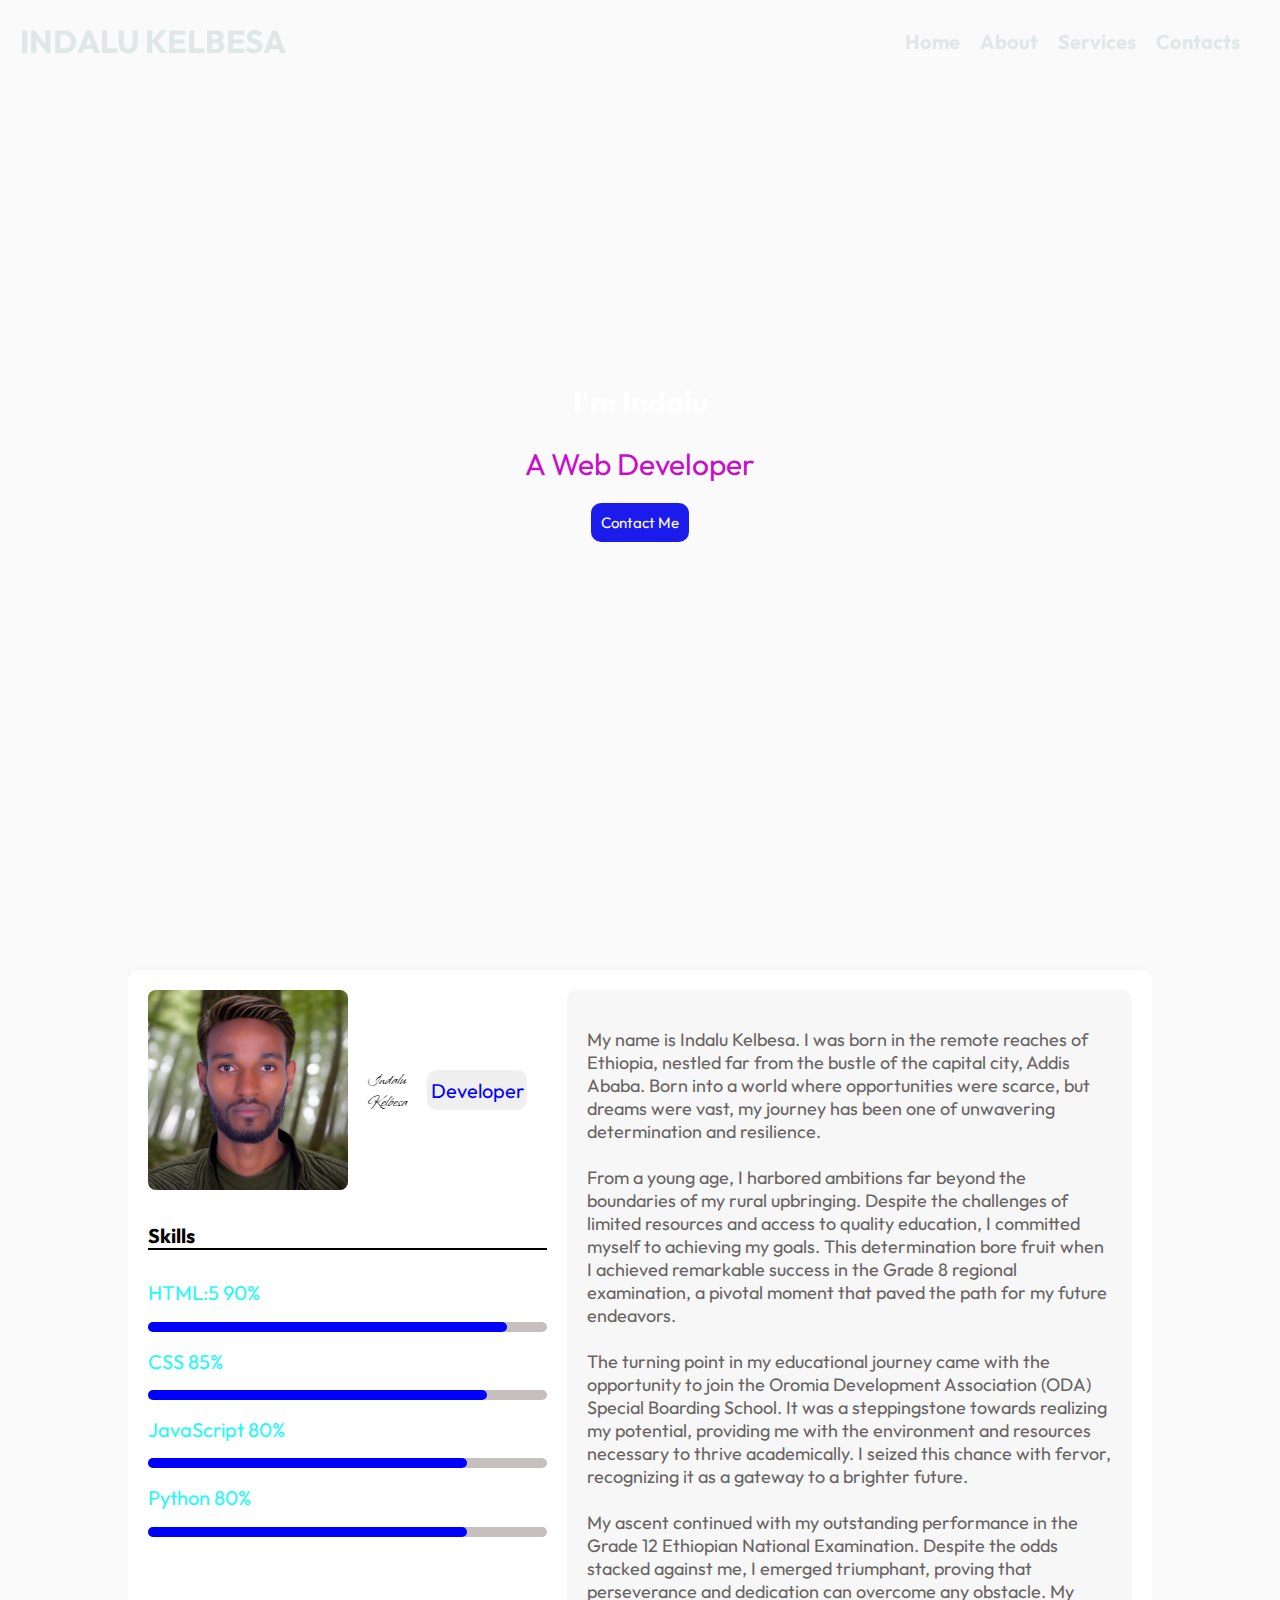
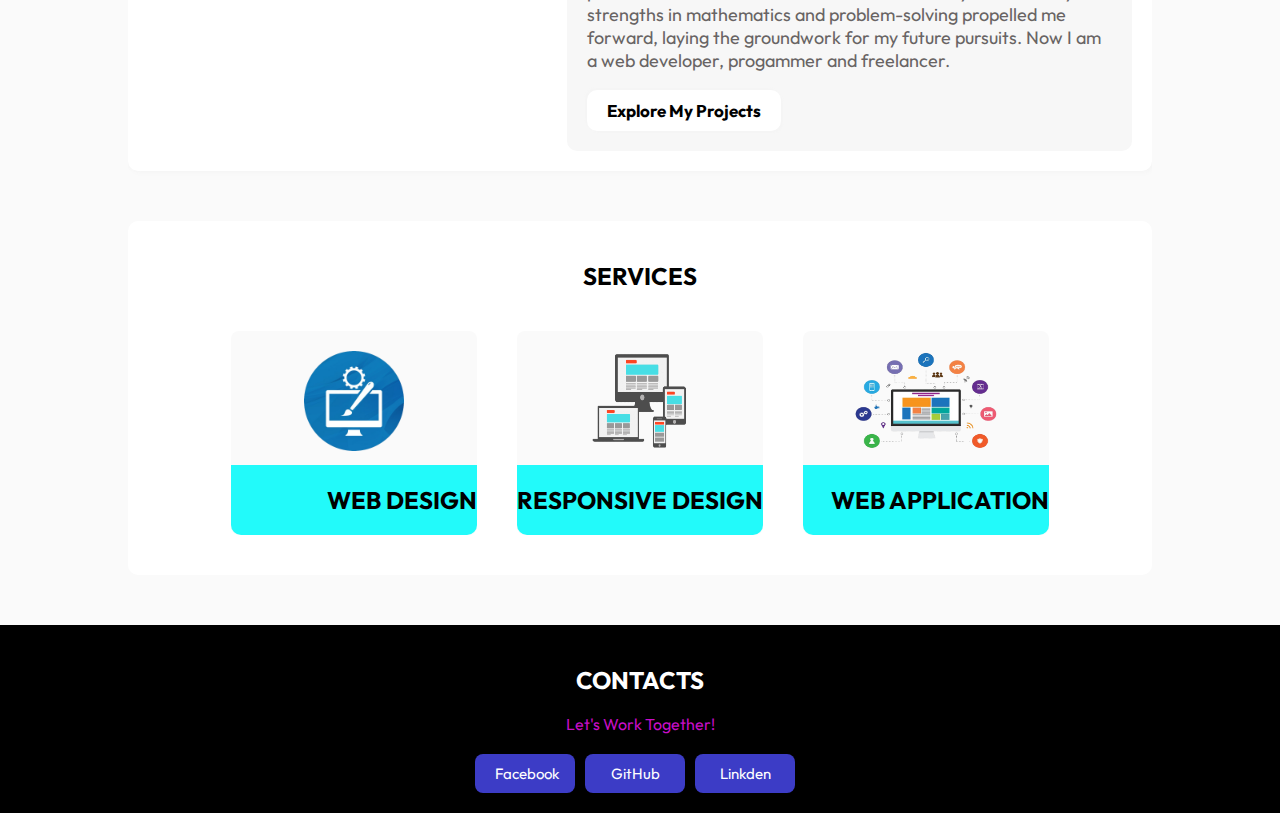
<file: index.html>
<!DOCTYPE html>
<html lang="en">
  <head>
    <meta charset="UTF-8" />
    <meta name="viewport" content="width=device-width, initial-scale=1.0" />
    <title>Indalu Portifolio</title>
    <link
      rel="stylesheet"
      href="https://cdnjs.cloudflare.com/ajax/libs/font-awesome/6.5.2/css/all.min.css"
      integrity="sha512-SnH5WK+bZxgPHs44uWIX+LLJAJ9/2PkPKZ5QiAj6Ta86w+fsb2TkcmfRyVX3pBnMFcV7oQPJkl9QevSCWr3W6A=="
      crossorigin="anonymous"
      referrerpolicy="no-referrer"
    />
    <link
      rel="stylesheet"
      href="https://cdnjs.cloudflare.com/ajax/libs/font-awesome/4.7.0/css/font-awesome.min.css"
    />
    <link rel="shortcut icon" href="web-removed.png" type="image/x-icon" />
    <link rel="preconnect" href="https://fonts.googleapis.com" />
    <link rel="preconnect" href="https://fonts.gstatic.com" crossorigin />
    <link
      href="https://fonts.googleapis.com/css2?family=Courgette&display=swap"
      rel="stylesheet"
    />
    <link rel="preconnect" href="https://fonts.googleapis.com" />
    <link rel="preconnect" href="https://fonts.gstatic.com" crossorigin />
    <link
      href="https://fonts.googleapis.com/css2?family=Whisper&display=swap"
      rel="stylesheet"
    />
    <link rel="preconnect" href="https://fonts.googleapis.com" />
    <link rel="preconnect" href="https://fonts.gstatic.com" crossorigin />
    <link
      href="https://fonts.googleapis.com/css2?family=Outfit:wght@100..900&display=swap"
      rel="stylesheet"
    />
    <link rel="stylesheet" href="style.css" />
  </head>
  <body>
    <div class="loading" id="loader"></div>
    <nav id="home" class="section">
      <div class="menu-bar">
        <button id="open-btn"><i class="fa-solid fa-bars"></i></button>
        <h1>INDALU KELBESA</h1>
      </div>

      <div class="links hide-menu" id="link">
        <button id="close-btn">X</button>
        <li class="menus"><a href="#home" class="active nav-link">Home</a></li>
        <li class="menus">
          <a href="#about-section" class="nav-link">About</a>
        </li>
        <li class="menus"><a href="#services" class="nav-link">Services</a></li>
        <li class="menus"><a href="#contact" class="nav-link">Contacts</a></li>
      </div>
    </nav>
    <div class="hero" id="hero">
      <h2>I'm Indalu</h2>
      <small>A Web Developer</small>
      <div class="contact-button">
        <button id="contact-btn"><a  href="#contact" >Contact Me</a></button>
      </div>
    </div>
    <div class="all-container">
      <div class="container section" id="about-section">
        <div class="skill-section">
          <div class="about">
            <img src="Indalu.png" alt="" width="200px" height="200px" />
            <div class="author">
              <span><a class="whisper-regular">Indalu</a></span>
              <span><a class="whisper-regular">Kelbesa</a></span>
            </div>
            <button id="btn">Developer</button>
          </div>
          <div class="skill">
            <h1>Skills</h1>
            <div class="html">
              <h2 class="courgette-regular">HTML:5 90%</h2>
              <div class="html-skill">
                <span class="skill-percentage"></span>
              </div>
            </div>
            <div class="css">
              <h2 class="courgette-regular">CSS 85%</h2>
              <div class="html-skill">
                <span class="css-percentage"></span>
              </div>
            </div>
            <div class="java">
              <h2 class="courgette-regular">JavaScript 80%</h2>
              <div class="html-skill">
                <span class="java-percentage"></span>
              </div>
            </div>
            <div class="python">
              <h2 class="courgette-regular">Python 80%</h2>
              <div class="html-skill">
                <span class="python-percentage"></span>
              </div>
            </div>
          </div>
        </div>

        <div class="about-content">
          <p>
            My name is Indalu Kelbesa. I was born in the remote reaches of
            Ethiopia, nestled far from the bustle of the capital city, Addis
            Ababa. Born into a world where opportunities were scarce, but dreams
            were vast, my journey has been one of unwavering determination and
            resilience.<br /><br />From a young age, I harbored ambitions far
            beyond the boundaries of my rural upbringing. Despite the challenges
            of limited resources and access to quality education, I committed
            myself to achieving my goals. This determination bore fruit when I
            achieved remarkable success in the Grade 8 regional examination, a
            pivotal moment that paved the path for my future endeavors.<br /><br />
            The turning point in my educational journey came with the
            opportunity to join the Oromia Development Association (ODA) Special
            Boarding School. It was a steppingstone towards realizing my
            potential, providing me with the environment and resources necessary
            to thrive academically. I seized this chance with fervor,
            recognizing it as a gateway to a brighter future.<br /><br />
            My ascent continued with my outstanding performance in the Grade 12
            Ethiopian National Examination. Despite the odds stacked against me,
            I emerged triumphant, proving that perseverance and dedication can
            overcome any obstacle. My strengths in mathematics and
            problem-solving propelled me forward, laying the groundwork for my
            future pursuits. Now I am a web developer, progammer and freelancer.
          </p>
          <button id="btn-2">Explore My Projects</button>
        </div>
      </div>
      <div class="services section" id="services">
        <h2>SERVICES</h2>
        <div class="main-services">
          <div class="design" id="design">
            <div>
              <img src="web-removed.png" alt="" width="100px" height="100px" />
            </div>
            <div class="app">
              <h2>WEB DESIGN</h2>
            </div>

            <!--web-design services goes here-->
          </div>
          <div class="design" id="design">
            <div>
              <img
                src="responsive design.webp"
                alt=""
                width="100px"
                height="100px"
              />
            </div>
            <div class="app">
              <h2>RESPONSIVE DESIGN</h2>
            </div>

            <!--responsive-design services goes here-->
          </div>
          <div class="design" id="design">
            <div>
              <img
                src="web-app-removed.png"
                alt=""
                width="200px"
                height="100px"
              />
            </div>
            <div class="app">
              <h2>WEB APPLICATION</h2>
            </div>

            <!--web-application services goes here-->
          </div>
        </div>
      </div>
    </div>
    <footer id="contact" class="section">
      <h2>CONTACTS</h2>
      <small style="font-size: 16px; margin-bottom: 20px"
        >Let's work together!</small
      >
      <div class="contact-section">
        <li>
          <a href="https://www.facebook.com/profile.php?id=100090785490569"
            >Facebook</a
          >
        </li>
        <li><a href="https://github.com/Indalu616">GitHub</a></li>
        <li>
          <a href="https://www.linkedin.com/in/indalu-kelbesa-106956293/"
            >Linkden</a
          >
        </li>
      </div>
      <div class="copy"></div>
    </footer>
    <script src="react.js"></script>
    <script src="script.js"></script>
  </body>
</html>
</file>
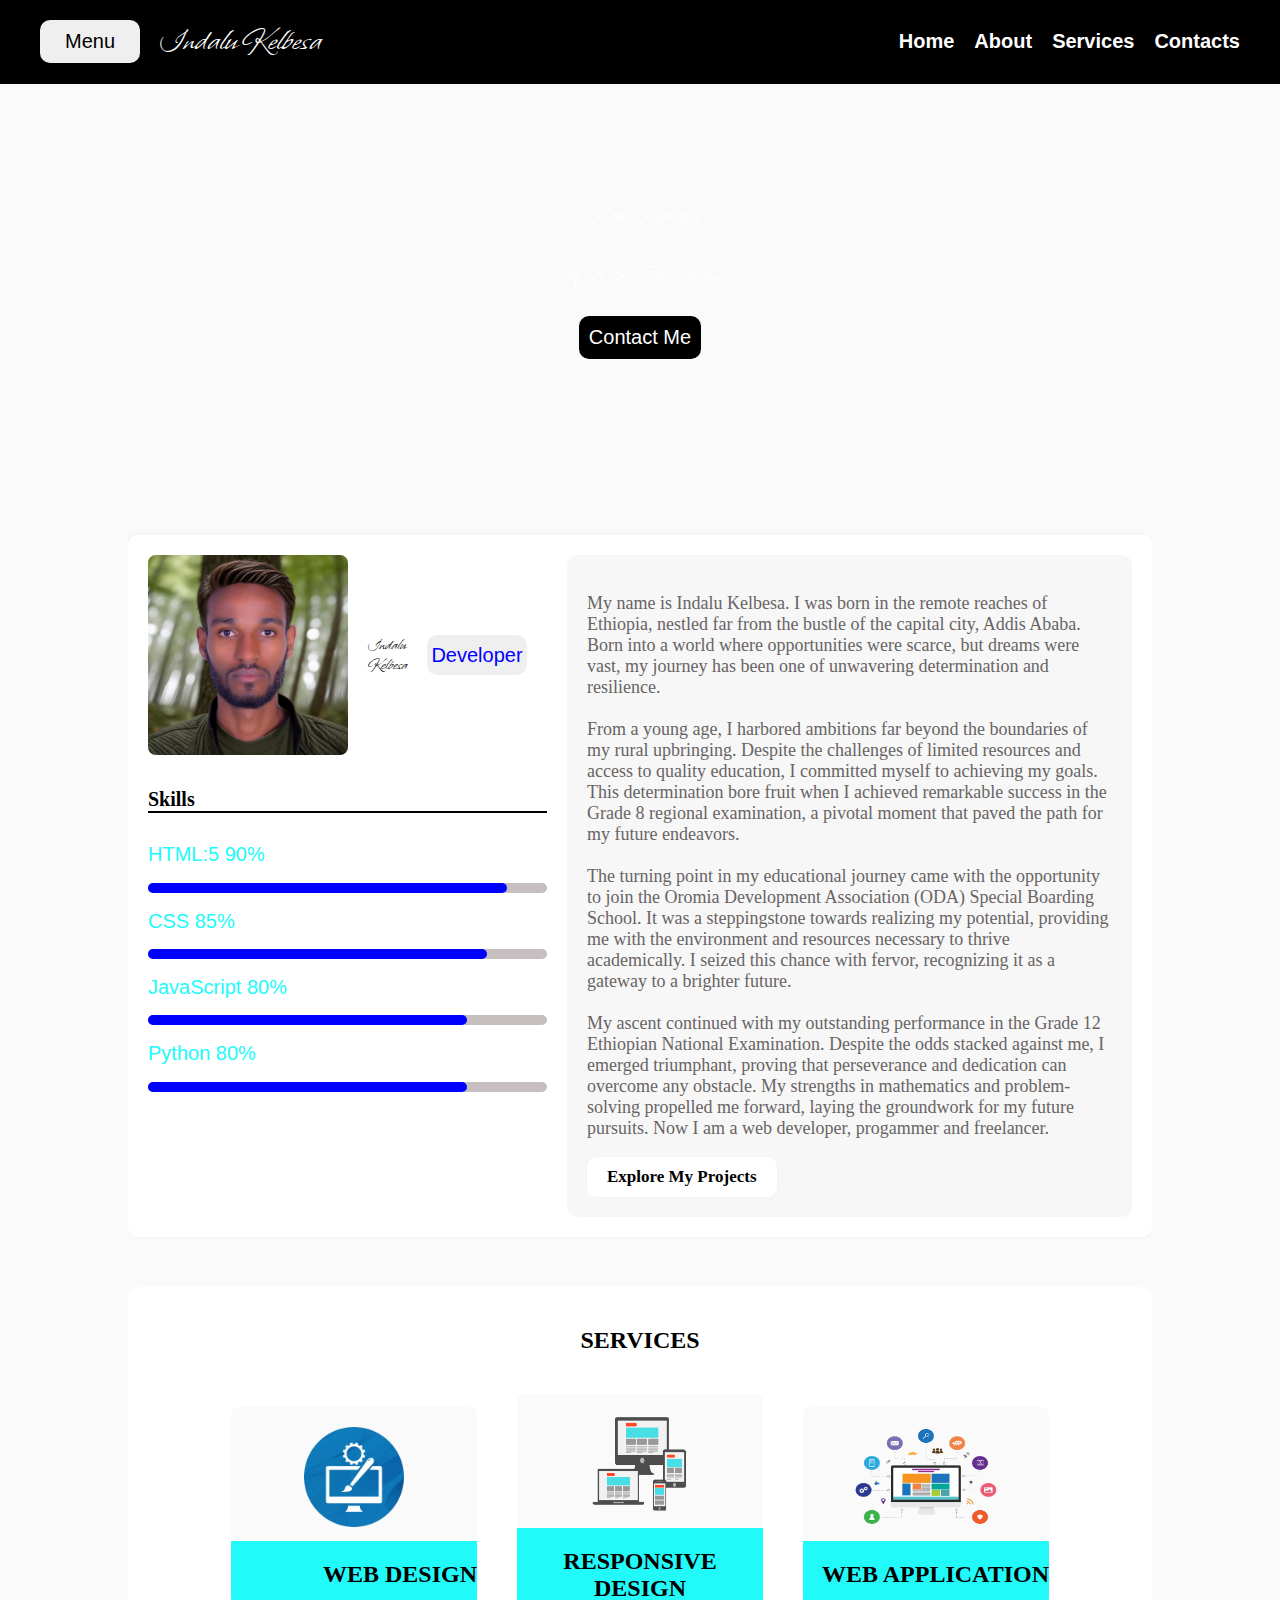
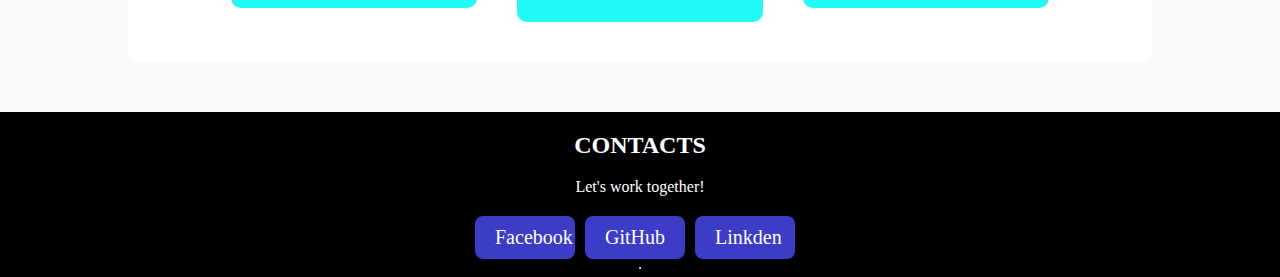
<file: Indalu-website.html>
<!DOCTYPE html>
<html lang="en">
<head>
    <meta charset="UTF-8">
    <meta name="viewport" content="width=device-width, initial-scale=1.0">
    <title>Indalu Portifolio</title>
    <link rel="stylesheet" href="https://cdnjs.cloudflare.com/ajax/libs/font-awesome/4.7.0/css/font-awesome.min.css">
    <link rel="shortcut icon" href="web-removed.png" type="image/x-icon">
    <link rel="preconnect" href="https://fonts.googleapis.com">
<link rel="preconnect" href="https://fonts.gstatic.com" crossorigin>
<link href="https://fonts.googleapis.com/css2?family=Courgette&display=swap" rel="stylesheet">
    <link rel="preconnect" href="https://fonts.googleapis.com">
<link rel="preconnect" href="https://fonts.gstatic.com" crossorigin>
<link href="https://fonts.googleapis.com/css2?family=Whisper&display=swap" rel="stylesheet">
    <style>
        *{
            box-sizing: border-box;
        }
        body{
            background-color: #fafafa;
            margin: 0;
            padding: 0;
            overscroll-behavior: none;

        }
        .whisper-regular {
  font-family: "Whisper", cursive;
  font-weight: 400;
  font-style: normal;
}

        .container{
            background-color: white;
            width: 40%;
            margin: 30px auto;
            padding: 20px;
            border-radius: 10px;
            box-shadow: 2px 2px 4px #f5f5f5, -2px -2px 4px #f5f5f5;
        }
        .about img{
            border-radius: 8px;
        }
        .about{
            display: flex;
            align-items: center;
            margin-bottom: 20px;

        }
#btn{
    height: 40px;
    width:100px;
    text-align: center;
    padding: 20px;
    margin-left: 20px;
    margin-right: 20px;
    color: blue;
    border-radius: 10px;
    cursor: pointer;
    border: none;
    font-size: 20px;
    display: flex;
    justify-content: center;
    align-items: center;
}
#btn:hover{
    background-color: white;
    color: black;
}
#btn-2{
    font-family: 'Times New Roman', Times, serif;
    padding: 10px 20px 10px 20px;
    border: none;
    border-radius: 10px;
    color: black;
    font-weight: bold;
    font-size: 17px;
    cursor: pointer;
    background-color: white;
    box-shadow: 2px 2px 2px #f5f5f5, -2px -2px 2px #f5f5f5;
   
}
#btn-2:hover{
    box-shadow: 2px 2px 3px #f5f5f5, -2px -2px 3px #f5f5f5;
    color: rgb(24, 3, 3);
    background-color: red;
   
}
.container p{
    color: rgb(104, 100, 100);
    font-size: large;
    font-family: Georgia, 'Times New Roman', Times, serif;
}

span{
    display: block;
    font-size: 16px;
    color: black;
    font-family: Arial, Helvetica, sans-serif;
    margin-left: 20px;
    cursor: pointer;
}
.all-container{
    display: flex;
    width: 80%;
    margin: 40px auto;
    flex-wrap: wrap;
    overflow-x: hidden;
}
@media(max-width:678px){
    .all-container{
        width: 100%;
        display: flex;
        flex-direction: row;
        margin-top: 40px;
    }
    .about{
        display: flex;
        align-items: center;
    }
    .container{
        width: 100%;
        padding: 10px;
        margin-top: 40px;
        display: flex;
        flex-direction: column;
        
    }
    .skill-section{
        margin-bottom: 20px;

    }
    .main-services{
        flex-direction: column;
        justify-content: center;

    }
    #design{
       width: 100%;
    }
    .links{
        display: flex;
        flex-direction: column;
        align-self: flex-start;
        display: none;
    }
    nav{
        display: flex;
        flex-direction: column;
    }
    .hero{
        margin-top: 500px;
    }
    .about{
        display: flex;
        flex-direction: column;
    }
    #menu{
        margin-left: 0px;
        display: block;
    }
    .menu-bar{
        justify-content: flex-start;
        align-items: center;
    }
}
nav{
    background-color: black;
    width: 100%;
    color: white;
    display: flex;
    position: fixed;
    top: 0;
    list-style: none;
    justify-content: space-between;
    align-items: center;
    padding: 0px 20px 0px 20px;

}
.links{
    display: flex;
    padding: 0px 10px 0px 10px;
}
.links li{
    padding: 10px;
}
.links li a{
    font-size: 20px;
    color: white;
    font-weight: bold;
    font-family: Arial, Helvetica, sans-serif;
    text-decoration: none;
    cursor: pointer;
    transition: all 0.5s;
}
.links li a:hover{
    border-bottom: 2px solid white;
    padding: 8px;
    border-radius: 6px;
    background-color: red;
}
.hero{
    width: 100%;
    min-height: 400px;
    background-image: url("https://imagef.promeai.com/imagefilter/gallery/publish/2023/11/27/bb911832d7114450889c510929289fac.jpg?width=500&height=500&fit=contain&format=webp");
    filter: blur(opx);
    background-repeat: no-repeat;
    background-size: cover;
    background-position: center;
    background-origin: border-box;
    backface-visibility: visible;
    background-attachment: fixed;
    z-index: 9;
    margin-top: 65px;
    display: flex;
    flex-direction: column;
    justify-content: center;
    align-items: center;

}
.hero h2, small{
    font-size: 30px;
    color: white;


}
#contact-btn{
    font-size: 20px;
    padding: 10px;
    background-color: black;
    border: none;
    border-radius: 10px;
    color: white;
    cursor: pointer;
    
}
.contact-button{
    margin-top: 20px;

}
.container{
    width: 100%;
    display: flex;
}
.about-content{
    background-color: #f7f7f7;
    margin-left: 20px;
    padding: 20px;
    border-radius: 10px;
}
.skill{
    display: flex;
    flex-direction: column;
}
.html-skill{
    width: 100%;
    height: 10px;
    background-color:#c7bfbf;
    border-radius: 20px;
    padding: 0;
}
.skill-percentage{
    width: 90%;
    height: 100%;
    margin-left: 0;
    border-radius: 20px;
    animation-name: html;
    animation-duration: 1s;
    background-color: blue;

}
.css-percentage{
    width: 85%;
    height: 100%;
    margin-left: 0;
    border-radius: 20px;
    animation-name: css;
    animation-duration: 1s;
    background-color: blue;
}
.java-percentage{
    width: 80%;
    height: 100%;
    margin-left: 0;
    border-radius: 20px;
    animation-name: java;
    animation-duration: 1s;
    background-color: blue;
}
.python-percentage{
    width: 80%;
    height: 100%;
    margin-left: 0;
    border-radius: 20px;
    animation-name: python;
    animation-duration: 1s;
    background-color: blue;
}
@keyframes html{
       0%{width: 0%;}
       100%{width:90%}
}
@keyframes css{
       0%{width: 0%;}
       100%{width:85%}
}
@keyframes java{
       0%{width: 0%;}
       100%{width:80%}
}
@keyframes python{
       0%{width: 0%;}
       100%{width:80%}
}
.skill h2{
    font-size: 20px;
    font-family: Arial, Helvetica, sans-serif;
    color: #22fafa;
}
.skill h1{
    font-size: 20px;
    font-family: Cambria, Cochin, Georgia, Times, 'Times New Roman', serif;
    border-bottom: 2px solid black;
}
.services{
    display: flex;
    flex-direction: column;
    width: 100%;
    margin: 20px auto 10px auto;
    background-color:white;
    padding: 20px;
    border-radius: 10px;
    align-items: center;
}
.main-services{
    display: flex;
    justify-content: center;
    align-items: center;
    width: 100%;
}
.design{
    display: flex;
    flex-direction: column;
    justify-content: center;
    align-items: center;
    width: 25%;
    background-color: #fafafa;
    margin: 20px;
    border-radius: 8px;
    padding: 20px 0px 0px 0px;
    transition: all 0.6s;
}
.design h2{
    justify-self: flex-end;
}
.app{
    background-color: #22fafa;
    width: 100%;
    margin: 10px 0px 0px 0px;
    border-bottom-left-radius: 10px;
    border-bottom-right-radius: 10px;
    text-align: center;
}
.design img{
    align-self: center;
    justify-self: center;
}
.courgette-regular {
  font-family: "Courgette", cursive;
  font-weight: 400;
  font-style: normal;
}
.menu-bar{
    display: flex;
    justify-content: center;
    align-items: center;
}
#menu{
    padding: 10px;
    margin: auto 20px auto 20px;
    width: 100px;
    border: none;
    border-radius: 10px;
    font-size: 20px;
    cursor: pointer;
    transition: all 1s;
}
.show{
    display: none;
}
#menu:hover{
    background-color: rgb(173, 12, 12);
}
.about img{
    transition: all 0.8s;
}
.about img:hover{
    transform: scale(1.2);
}
.design:hover{
    transform: scale(1.05);
}
footer{
    display: flex;
    flex-direction: column;
    width: 100%;
    background-color: black;
    color: white;
    justify-content: center;
    align-items: center;
}
footer .contact-section{
    display: flex;
    list-style: none;
}
footer .contact-section li a{
    text-decoration: none;
    color: white;
    margin: 0px 10px 0px 0px;
    font-size: 20px;
    background-color: rgb(60, 60, 198);
    display: block;
    width: 100px;
    text-align: center;
    padding: 10px 20px 10px 20px;
    border: none;
    border-radius: 8px;
    transition: all 0.5s;

}
.contact-section a:hover{
background-color: rgb(132, 132, 227);
}


    </style>
</head>
<body>
    <nav id="home">
        <div class="menu-bar">
             <div><button type="button" id="menu">Menu</button></div>
            <h1 class="whisper-regular">Indalu Kelbesa</h1>
        </div>
        
        <div class="links" id="link">
            <li class="menus"><a href="#home">Home</a></li>
            <li class="menus"><a href="#about-section">About</a></li>
            <li class="menus"><a href="#services">Services</a></li>
            <li class="menus"><a href="#contact">Contacts</a></li>
        </div>
    </nav>
    <div class="hero">
        <h2 class="whisper-regular">I'm Indalu</h2>
        <small class="whisper-regular">A Web Developer</small>
        <div class="contact-button">
            <button id="contact-btn">Contact Me</button>
        </div>
        
    </div>
    <div class="all-container">
    <div class="container" id="about-section">
        <div class="skill-section">
            <div class="about">
                <img src="Indalu.png" alt="" width="200px" height="200px">
                <div class="author">
                    <span><a class="whisper-regular">Indalu</a></span>
                    <span><a class="whisper-regular">Kelbesa</a></span>
                </div>
                <button id="btn">Developer</button>
    
            </div>
            <div class="skill">
                <h1>Skills</h1>
                <div class="html">
                    <h2 class="courgette-regular">HTML:5 90%</h2>
                    <div class="html-skill">
                        <span class="skill-percentage"></span>
                    </div>
                </div>
                <div class="css">
                    <h2 class="courgette-regular">CSS 85%</h2>
                    <div class="html-skill">
                        <span class="css-percentage"></span>
                    </div>
                </div>
                <div class="java">
                    <h2 class="courgette-regular">JavaScript 80%</h2>
                    <div class="html-skill">
                        <span class="java-percentage"></span>
                    </div>
                </div>
                <div class="python">
                    <h2 class="courgette-regular">Python 80%</h2>
                    <div class="html-skill">
                        <span class="python-percentage"></span>
                    </div>
                </div>
            </div>
        </div>
        
        <div class="about-content">
            <p>My name is Indalu Kelbesa. 
                I was born in the remote reaches of Ethiopia, 
                nestled far from the bustle of the capital city,
                 Addis Ababa. Born into a world where opportunities were scarce, 
                 but dreams were vast, my journey has been one of unwavering 
                 determination and resilience.<br><br>From a young age, 
                 I harbored ambitions far beyond the boundaries of 
                 my rural upbringing. Despite the challenges of limited 
                 resources and access to quality education, I committed 
                 myself to achieving my goals. This determination 
                 bore fruit when I achieved remarkable success in
                  the Grade 8 regional examination, a pivotal moment that 
                  paved the path for my future endeavors.<br><br>
                 The turning point in my educational journey came with the
                  opportunity to join the Oromia Development Association (ODA) 
                  Special Boarding School. It was a steppingstone towards
                   realizing my potential, providing me with the environment 
                   and resources necessary to thrive academically. I seized 
                   this chance with fervor, recognizing it as a gateway to a brighter future.<br><br>
                 My ascent continued with my outstanding performance in the 
                 Grade 12 Ethiopian National Examination. Despite the odds 
                 stacked against me, I emerged triumphant, proving that perseverance and
                  dedication can overcome any obstacle. My strengths in mathematics and 
                  problem-solving propelled me forward, laying the groundwork for my future pursuits.
                 Now I am a web developer, progammer and freelancer. 
                 </p>
            <button id="btn-2">Explore My Projects</button>
        </div>
        
    </div>
    <div class="services" id="services">
        <h2>SERVICES</h2>
<div class="main-services">
    <div class="design" id="design">
        <div><img src="web-removed.png" alt="" width="100px" height="100px"></div>
        <div class="app">
            <h2>WEB DESIGN</h2>
        </div>
        
       
        <!--web-design services goes here-->
    </div>
    <div class="design" id="design">
        <div><img src="responsive design.webp" alt="" width="100px" height="100px"></div>
        <div class="app">
            <h2>RESPONSIVE DESIGN</h2>
        </div>
        
        <!--responsive-design services goes here-->
    </div>
    <div class="design" id="design">
        <div><img src="web-app-removed.png" alt="" width="200px" height="100px"></div>
        <div class="app">
            <h2>WEB APPLICATION</h2>
        </div>
       
        <!--web-application services goes here-->
    </div>
</div>
        
    </div>
    
</div>
<footer id="contact">
    <h2>CONTACTS</h2>
    <small style="font-size: 16px; margin-bottom: 20px;">Let's work together!</small>
    <div class="contact-section">
        <li><a href="https://www.facebook.com/profile.php?id=100090785490569">Facebook</a></li>
        <li><a href="https://github.com/Indalu616">GitHub</a></li>
        <li><a href="https://www.linkedin.com/in/indalu-kelbesa-106956293/">Linkden</a></li>
    </div>
    <hr>
    <div class="copy">

    </div>
    
</footer>
<script src="react.js"></script>
</body>
</html>
</file>
<file: style.css>
* {
  box-sizing: border-box;
  font-family: "Outfit", sans-serif;
  scroll-behavior: smooth;
}
body {
  background-color: #fafafa;
  margin: 0;
  padding: 0;
  overscroll-behavior: none;
  position: relative;
}
.whisper-regular {
  font-family: "Whisper", cursive;
  font-weight: 400;
  font-style: normal;
}

.container {
  background-color: white;
  width: 40%;
  margin: 30px auto;
  padding: 20px;
  border-radius: 10px;
  box-shadow: 2px 2px 4px hsl(0, 0%, 96%), -2px -2px 4px #f5f5f5;
}
.about img {
  border-radius: 8px;
}
.about {
  display: flex;
  align-items: center;
  margin-bottom: 20px;
}
#btn {
  height: 40px;
  width: 100px;
  text-align: center;
  padding: 20px;
  margin-left: 20px;
  margin-right: 20px;
  color: blue;
  border-radius: 10px;
  cursor: pointer;
  border: none;
  font-size: 20px;
  display: flex;
  justify-content: center;
  align-items: center;
}
#btn:hover {
  background-color: white;
  color: black;
}
#btn-2 {
  /*  font-family: "Times New Roman", Times, serif; */
  padding: 10px 20px 10px 20px;
  border: none;
  border-radius: 10px;
  color: black;
  font-weight: bold;
  font-size: 17px;
  cursor: pointer;
  background-color: white;
  box-shadow: 2px 2px 2px #f5f5f5, -2px -2px 2px #f5f5f5;
}
#btn-2:hover {
  box-shadow: 2px 2px 3px #f5f5f5, -2px -2px 3px #f5f5f5;
  color: rgb(24, 3, 3);
  background-color: red;
}
.container p {
  color: rgb(104, 100, 100);
  font-size: large;
  /*  font-family: Georgia, "Times New Roman", Times, serif; */
}

span {
  display: block;
  font-size: 16px;
  color: black;
  /* font-family: Arial, Helvetica, sans-serif; */
  margin-left: 20px;
  cursor: pointer;
}
.all-container {
  display: flex;
  width: 80%;
  margin: 40px auto;
  flex-wrap: wrap;
  overflow-x: hidden;
}
@media (max-width: 678px) {
  .all-container {
    width: 100%;
    display: flex;
    flex-direction: row;
    margin-top: 40px;
  }
  .about {
    display: flex;
    align-items: center;
  }
  .container {
    width: 100%;
    padding: 10px;
    margin-top: 40px;
    display: flex;
    flex-direction: column;
  }
  .skill-section {
    margin-bottom: 20px;
  }
  .main-services {
    flex-direction: column;
    justify-content: center;
  }
  #design {
    width: 100%;
  }
  .links {
    display: flex;
    flex-direction: column;
    align-self: flex-start;
    display: none;
  }
  nav {
    position: relative;
    display: flex;
    flex-direction: column;
  }
  .hero {
    margin-top: 500px;
  }
  .about {
    display: flex;
    flex-direction: column;
  }
  #menu {
    margin-left: 0px;
    display: block;
  }
  .menu-bar {
    justify-content: flex-start;
    align-items: center;
  }
}
nav {
  background-color: black;
  width: 100%;
  color: white;
  display: flex;
  position: fixed;
  top: 0;
  list-style: none;
  justify-content: space-between;
  align-items: center;
  padding: 0px 20px 0px 20px;
}
.links {
  display: flex;
  padding: 0px 10px 0px 10px;
}
.links li {
  padding: 10px;
}
.links li a {
  font-size: 20px;
  color: white;
  font-weight: bold;
  /*  font-family: Arial, Helvetica, sans-serif; */
  text-decoration: none;
  cursor: pointer;
  transition: all 0.5s;
}
.links li a:hover {
  /* border-bottom: 2px solid white; */
  transform: scale(1.2);
  border-radius: 6px;
  color: rgb(241, 121, 121);
  /* background-color: red; */
}
.hero {
  width: 100%;
  min-height: 400px;
  background-image: url("https://img95.lovepik.com/photo/40110/2065.gif_wh860.gif");
  transition: background-image 1s;
  /* filter: blur(opx); */
  background-repeat: no-repeat;
  background-size: cover;
  background-position: center;
  background-origin: border-box;
  /* backface-visibility: visible; */
  background-attachment: fixed;
  z-index: 9;
  margin-top: 65px;
  display: flex;
  flex-direction: column;
  justify-content: center;
  align-items: center;
}
.hero h2,
small {
  text-transform: capitalize;
  font-family: "outfit";
  font-size: 30px;
  color: white;
}
small {
  color: rgb(201, 14, 201);
}
#contact-btn {
  font-size: 15px;
  padding: 10px;
  background-color: rgb(27, 27, 236);
  border: none;
  border-radius: 10px;
  color: white;
  cursor: pointer;
  transition: all 0.5s;
}
#contact-btn a {
  text-decoration: none;
  color: white;
}
#contact-btn:hover {
  background-color: rgb(85, 85, 241);
  font-size: 13px;
}
.contact-button {
  margin-top: 20px;
}
.container {
  width: 100%;
  display: flex;
}
.about-content {
  background-color: #f7f7f7;
  margin-left: 20px;
  padding: 20px;
  border-radius: 10px;
}
.skill {
  display: flex;
  flex-direction: column;
}
.html-skill {
  width: 100%;
  height: 10px;
  background-color: #c7bfbf;
  border-radius: 20px;
  padding: 0;
}
.skill-percentage {
  width: 90%;
  height: 100%;
  margin-left: 0;
  border-radius: 20px;
  animation-name: html;
  animation-duration: 1s;
  background-color: blue;
}
.css-percentage {
  width: 85%;
  height: 100%;
  margin-left: 0;
  border-radius: 20px;
  animation-name: css;
  animation-duration: 1s;
  background-color: blue;
}
.java-percentage {
  width: 80%;
  height: 100%;
  margin-left: 0;
  border-radius: 20px;
  animation-name: java;
  animation-duration: 1s;
  background-color: blue;
}
.python-percentage {
  width: 80%;
  height: 100%;
  margin-left: 0;
  border-radius: 20px;
  animation-name: python;
  animation-duration: 1s;
  background-color: blue;
}
@keyframes html {
  0% {
    width: 0%;
  }
  100% {
    width: 90%;
  }
}
@keyframes css {
  0% {
    width: 0%;
  }
  100% {
    width: 85%;
  }
}
@keyframes java {
  0% {
    width: 0%;
  }
  100% {
    width: 80%;
  }
}
@keyframes python {
  0% {
    width: 0%;
  }
  100% {
    width: 80%;
  }
}
.skill h2 {
  font-size: 20px;
  /*  font-family: Arial, Helvetica, sans-serif; */
  color: #22fafa;
}
.skill h1 {
  font-size: 20px;
  /* font-family: Cambria, Cochin, Georgia, Times, "Times New Roman", serif; */
  border-bottom: 2px solid black;
}
.services {
  display: flex;
  flex-direction: column;
  width: 100%;
  margin: 20px auto 10px auto;
  background-color: white;
  padding: 20px;
  border-radius: 10px;
  align-items: center;
}
.main-services {
  display: flex;
  justify-content: center;
  align-items: center;
  width: 100%;
}
.design {
  display: flex;
  flex-direction: column;
  justify-content: center;
  align-items: center;
  width: 25%;
  background-color: #fafafa;
  margin: 20px;
  border-radius: 8px;
  padding: 20px 0px 0px 0px;
  transition: all 0.6s;
}
.design h2 {
  justify-self: flex-end;
}
.app {
  background-color: #22fafa;
  width: 100%;
  margin: 10px 0px 0px 0px;
  border-bottom-left-radius: 10px;
  border-bottom-right-radius: 10px;
  text-align: center;
}
.design img {
  align-self: center;
  justify-self: center;
}
.courgette-regular {
  /* font-family: "Courgette", cursive; */
  font-weight: 400;
  font-style: normal;
}
.menu-bar {
  display: flex;
  justify-content: center;
  align-items: center;
}
#menu {
  padding: 10px;
  margin: auto 20px auto 20px;
  width: 100px;
  border: none;
  border-radius: 10px;
  font-size: 20px;
  cursor: pointer;
  transition: all 1s;
}
.show {
  display: none;
}
#menu:hover {
  background-color: rgb(173, 12, 12);
}
.about img {
  transition: all 0.8s;
}
.about img:hover {
  transform: scale(1.2);
}
.design:hover {
  transform: scale(1.05);
}
footer {
  display: flex;
  flex-direction: column;
  width: 100%;
  background-color: black;
  color: white;
  justify-content: center;
  align-items: center;
  padding: 20px;
}
footer .contact-section {
  display: flex;
  list-style: none;
}
footer .contact-section li a {
  text-align: center;
  text-decoration: none;
  color: white;
  margin: 0px 10px 0px 0px;
  font-size: 15px;
  background-color: rgb(60, 60, 198);
  display: block;
  width: 100px;
  text-align: center;
  padding: 10px 20px 10px 20px;
  border: none;
  border-radius: 8px;
  transition: all 0.5s;
}
.contact-section a:hover {
  background-color: rgb(104, 104, 245);
}
nav {
  transition: all 0.5s;
  background: transparent;
  color: #dfe7e7;
}
@media (min-width: 648px) {
  .links li a {
    color: #dfe7e7;
  }
  .hero {
    margin-top: 0;
    height: 100vh;
  }
  #open-btn,
  #close-btn {
    display: none;
  }
}
@media (max-width: 678px) {
  nav {
    padding: 0%;
    height: 10px;
    padding: 0;
    margin: 0;
    position: relative;
    background-color: #fafafa;
    color: black;
  }
  .menu-bar {
    cursor: pointer;
    position: absolute;
    top: 0px;
    left: 20px;
    border: none;
    padding: 0;
    /*  background-color: white; */
    font-size: 20px;
  }
  #open-btn {
    cursor: pointer;
    top: 0px;
    left: 20px;
    border: none;
    background-color: white;
    font-size: 20px;
  }
  .links {
    transition: transform 0.75s;
    position: relative;
    background-color: black;
    width: 100%;
    margin: auto;
    height: 100vh;
    padding-top: 30px;
  }
  .hide-menu {
    transform: translateY(-100%);
  }
  #close-btn {
    position: absolute;
    right: 0;
    top: 0;
    background-color: black;
    color: red;
    border: none;
    cursor: pointer;
    font-size: 20px;
  }
  #contact li a {
    font-size: 15px;
  }
  #contact li {
    text-align: center;
  }
  footer {
    padding: 30px;
  }
}
/* addition of active class */
.active {
  border-bottom: 2px solid white;
}
/* fade in and fadeou effect on hero background */

/* .hero {
  opacity: 1;
  animation: fade 5s linear infinite;
} */

/* @keyframes fade {
  0% {
    opacity: 0;
  }
  100% {
    opacity: 4;
  }
  50% {
    opacity: 0.5;
  }
} */
/* loading effect on body  */
.loading {
  position: absolute;
  top: 0;
  left: 0;
  right: 0;
  bottom: 0;
  width: 100%;
  height: 100vh;
  background-color: rgb(6, 6, 6);
  z-index: 1000000;
  background-image: url("./MyLoader.gif");
  background-repeat: no-repeat;
  background-position: center;
}
</file>
